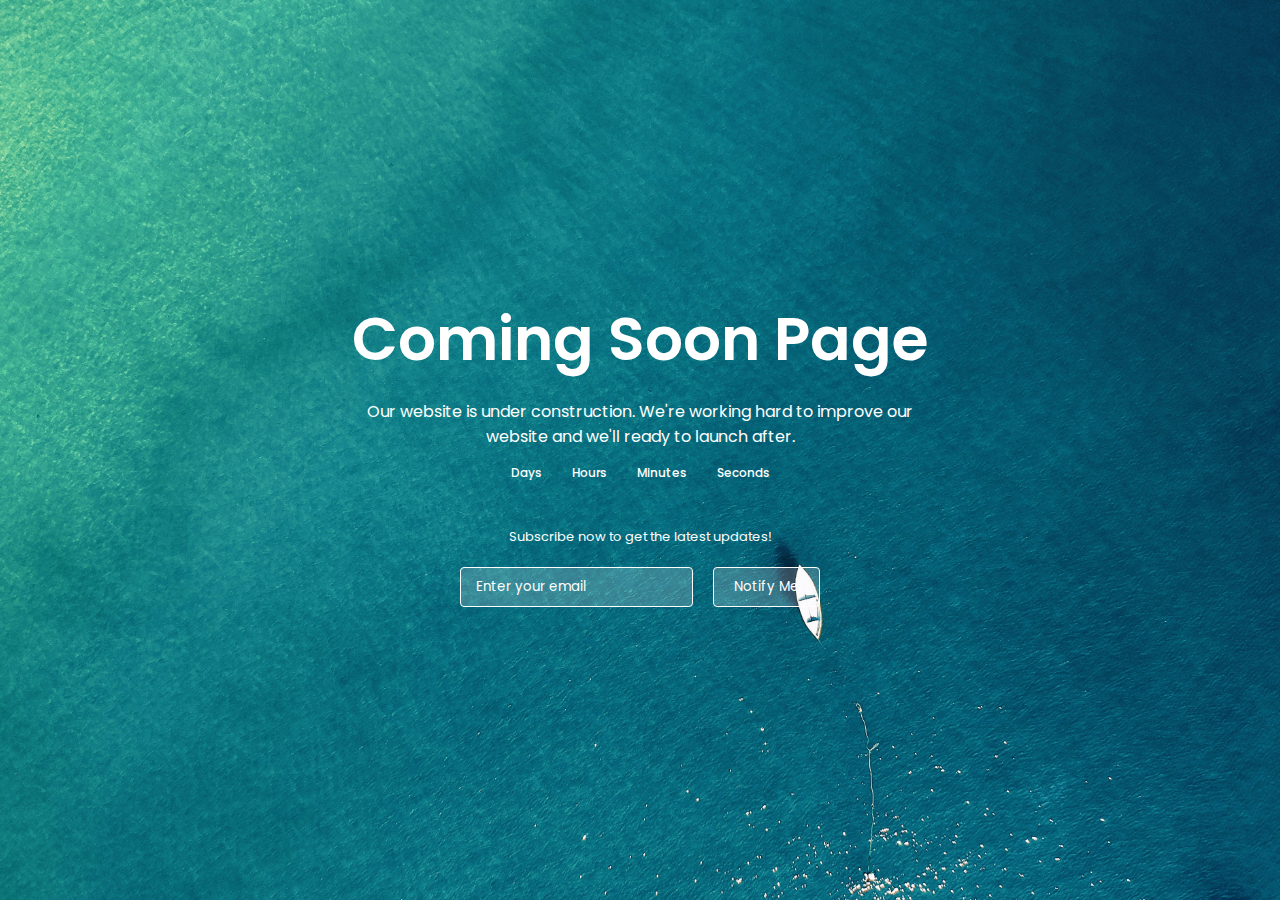
<file: Coming Soon Website/index.html>
<!DOCTYPE html>
<html lang="en">
<head>
    <meta charset="UTF-8" />
    <meta http-equiv="X-UA-Compatible" content="IE=edge" />
    <meta name="viewport" content="width=device-width, initial-scale=1.0" />
    <title>Coming Soon Page</title>
    <link rel="stylesheet" href="style.css" />
</head>

<body>
    <section class="container">
        <img src="image/bg.jpg" alt="" class="image" />
        <header>Coming Soon Page</header>
        <p>
            Our website is under construction. We're working hard to improve our
            website and we'll ready to launch after.
        </p>
        <div class="time-content">
            <div class="time days">
                <span class="number"></span>
                <span class="text">days</span>
            </div>
            <div class="time hours">
                <span class="number"></span>
                <span class="text">hours</span>
            </div>
            <div class="time minutes">
                <span class="number"></span>
                <span class="text">minutes</span>
            </div>
            <div class="time seconds">
                <span class="number"></span>
                <span class="text">seconds</span>
            </div>
        </div>

        <div class="email-content">
            <p>Subscribe now to get the latest updates!</p>

            <div class="input-box">
                <input type="email" placeholder="Enter your email" />
                <button>Notify Me</button>
            </div>
        </div>
    </section>
    <script src="script.js"></script>
</body>

</html>
</file>
<file: Coming Soon Website/style.css>
@import url("https://fonts.googleapis.com/css2?family=Poppins:wght@300;400;500;600;700&display=swap");

* {
    margin: 0;
    padding: 0;
    box-sizing: border-box;
    font-family: "Poppins", sans-serif;
}

.container {
    display: flex;
    row-gap: 15px;
    align-items: center;
    justify-content: center;
    flex-direction: column;
    height: 100vh;
    width: 100%;
    overflow: hidden;
}

.container .image {
    position: absolute;
    height: 100%;
    width: 100%;
    object-fit: cover;
    z-index: -1;
}

.container header {
    font-size: 60px;
    color: #fff;
    font-weight: 600;
    text-align: center;
}

.container p {
    font-size: 16px;
    font-weight: 400;
    color: #fff;
    max-width: 550px;
    text-align: center;
}

.container .time-content {
    display: flex;
    column-gap: 30px;
    align-items: center;
}

.time-content .time {
    display: flex;
    align-items: center;
    flex-direction: column;
}

.time .number,
.time .text {
    font-weight: 500;
    color: #fff;
}

.time .number {
    font-size: 40px;
}

.time .text {
    text-transform: capitalize;
    font-size: 12px;
}

.email-content {
    display: flex;
    align-items: center;
    flex-direction: column;
    margin-top: 30px;
    width: 100%;
}

.email-content p {
    font-size: 13px;
}

.input-box {
    display: flex;
    align-items: center;
    height: 40px;
    max-width: 360px;
    width: 100%;
    margin-top: 20px;
    column-gap: 20px;
}

.input-box input,
.input-box button {
    height: 100%;
    outline: none;
    border: none;
    border: 1px solid #fff;
    border-radius: 4px;
    background-color: rgba(255, 255, 255, 0.2);
    font-weight: 400;
}

.input-box input {
    width: 100%;
    padding: 0 15px;
    color: #fff;
}

input::placeholder {
    color: #fff;
}

.input-box button {
    cursor: pointer;
    color: #fff;
    white-space: nowrap;
    padding: 0 20px;
    transition: all 0.3s ease;
}

.input-box button:hover {
    background-color: #fff;
    color: #0d6a81;
}

@media screen and (max-width: 300px) {
    .container header {
        font-size: 50px;
    }
}
</file>
